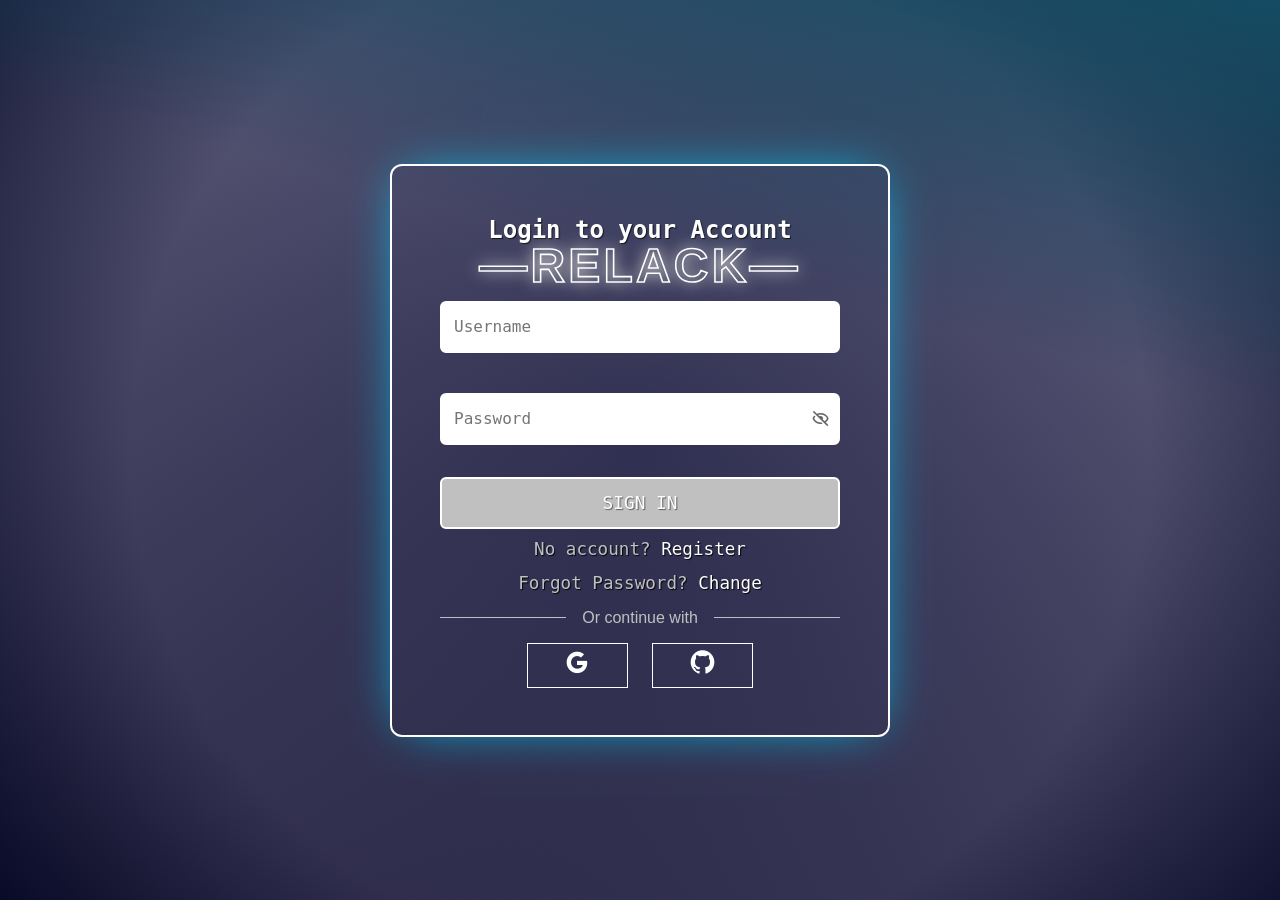
<file: Log/form.html>
<!-- File form.html -->
<!DOCTYPE html>
<html lang="vi">
<head>
    <meta charset="UTF-8">
    <meta name="viewport" content="width=device-width, initial-scale=1.0">
    <title>Login - RELACK</title>
    <link rel="stylesheet" href="form.css">
    <link rel="icon" href="../assets/logo.png">
    <link href="https://unpkg.com/boxicons@2.1.4/css/boxicons.min.css" rel="stylesheet">
</head>
<body>
    <div class="background-image"></div>

    <!-- Login Form -->
    <form class="form" id="loginForm">
        <div class="form-title"><span>Login to your Account</span></div>
        <div class="title-2"><span>RELACK</span></div>
        <div class="input-container">
            <input class="input-mail" type="text" id="loginUsername" placeholder="Username" required>
        </div>
        <div class="input-container password-container">
            <input class="input-pwd" type="password" id="loginPassword" placeholder="Password" required>
            <i class="bx bx-hide toggle-password"></i>
        </div>
        <button type="submit" class="submit">
            <span class="sign-text">Sign in</span>
        </button>
        <p class="signup-link">No account? <a href="#" id="showRegister">Register</a></p>
        <p class="signup-link" id="forgot-pass">Forgot Password? <a href="#" id="showForgotPassword">Change</a></p>
        <div class="social-login">
            <div class="divider">Or continue with</div>
            <div class="social-icons">
                <a href="#" class="social-icon google">
                    <i class="bx bxl-google"></i>
                </a>
                <a href="#" class="social-icon github">
                    <i class="bx bxl-github"></i>
                </a>
            </div>
        </div>
    </form>

    <!-- Register Form -->
    <form class="form" id="registerForm" style="display: none;">
        <div class="form-title"><span>Create new Account</span></div>
        <div class="title-2"><span>RELACK</span></div>
        <div class="input-container">
            <input class="input-mail" type="text" id="registerUsername" placeholder="Username" required>
        </div>
        <div class="input-container password-container">
            <input class="input-pwd" type="password" id="registerPassword" placeholder="Password" required>
            <i class="bx bx-hide toggle-password"></i>
        </div>
        <div class="input-container">
            <input class="input-img" type="file" id="avatarUpload" accept="image/jpeg, image/png, image/gif, image/jpg" required>
        </div>
        <button type="submit" class="submit">
            <span class="sign-text">Register</span>
        </button>
        <p class="signup-link">Already have account? <a href="#" id="showLogin">Sign in!</a></p>
    </form>

    <!-- Forgot Password form -->
    <form class="form" id="forgotPasswordForm" style="display: none;">
        <div class="form-title"><span>Reset Your Password</span></div>
        <div class="title-2"><span>RELACK</span></div>
        <div class="input-container">
            <input class="input-mail" type="text" id="forgotUsername" placeholder="Username" required>
        </div>
        <div class="input-container password-container">
            <input class="input-pwd" type="password" id="newPassword" placeholder="New Password" required>
            <i class="bx bx-hide toggle-password"></i>
        </div>
        <button type="submit" class="submit">
            <span class="sign-text">Reset Password</span>
        </button>
        <p class="signup-link">Remember password? <a href="#" id="showLoginFromForgot">Sign in!</a></p>
    </form>
    <script src="form.js"></script>
</body>
</html>
</file>
<file: Log/form.css>
/* Reset CSS */
* {
    margin: 0;
    padding: 0;
    box-sizing: border-box;
}

body {
    font-family: Arial, sans-serif;
    display: flex;
    justify-content: center;
    align-items: center;
    height: 100vh;
    overflow: hidden;
    position: relative;
}

/* Thêm phần background image */
.background-image {
    position: absolute;
    top: 0;
    left: 0;
    width: 100%;
    height: 100%;
    background-image: linear-gradient(14deg, rgba(2,0,36, 0.8) 0%, rgba(24, 24, 65, 0.7) 66%, 
    rgb(20, 76, 99) 100%), radial-gradient(circle, rgba(2,0,36, 0.5) 0%, 
    rgba(32, 15, 53, 0.2) 65%, rgba(14, 29, 28, 0.9) 100%);
    background-size: cover;
    background-position: center;
    z-index: -1; /* Đặt background phía sau form */
}

.form {
    position: relative;
    display: block;
    padding: 3rem;
    max-width: 500px;
    width: 100%;
    background: url("https://i.pinimg.com/originals/f5/f2/74/f5f27448c036af645c27467c789ad759.gif") no-repeat;
    background-position:  -50px 0px;
    background-size: cover;
    border: 2px solid #fff;
    -webkit-box-shadow: rgba(0,212,255) 0px 0px 50px -15px;
    box-shadow: rgba(0,212,255) 0px 0px 50px -15px;
    overflow: hidden;
    z-index: 1;
    border-radius: 12px;
}

/*------input and submit section-------*/

.input-container {
    position: relative;
    margin-bottom: 1.5rem;
}

.input-container input, .form button {
    outline: none;
    border: 2px solid #ffffff;
    margin: 8px 0;
    font-family: monospace;
}

.input-container input {
    background-color: #fff;
    padding: 12px;
    font-size: 1rem;
    line-height: 1.5rem;
    width: 100%;
    box-shadow: 0 1px 2px 0 rgba(0, 0, 0, 0.05);
    border-radius: 6px;
}

.input-mail:focus::placeholder {
    opacity: 0;
    transition: opacity .9s;
}

.input-pwd:focus::placeholder {
    opacity: 0;
    transition: opacity .9s;
}

.password-container {
    position: relative;
}

/* Thêm phần CSS cho input hình ảnh */
.input-container .input-img {
    background-color: #fff;
    padding: 12px;
    font-size: 1rem;
    line-height: 1.5rem;
    width: 100%;
    box-shadow: 0 1px 2px 0 rgba(0, 0, 0, 0.05);
    border-radius: 6px;
    border: 2px solid #ffffff;
    margin: 8px 0;
    font-family: monospace;
    color: #666;
    cursor: pointer;
    transition: all 0.2s ease-out;
}

.input-container .input-img:hover {
    border-color: #c0c0c0;
    box-shadow: 0 1px 2px 0 rgba(0, 0, 0, 0.1);
}

.input-container .input-img:focus {
    outline: none;
    border-color: #c0c0c0;
    box-shadow: 0 0 5px rgba(192, 192, 192, 0.5);
}

/* Tùy chỉnh phần text hiển thị trong input file */
.input-container .input-img::file-selector-button {
    background-color: #c0c0c0;
    color: #ffffff;
    padding: 8px 12px;
    border: none;
    border-radius: 4px;
    cursor: pointer;
    font-family: monospace;
    font-size: 0.9rem;
    transition: background-color 0.2s ease-out all;
}

.input-container .input-img::file-selector-button:hover {
    background-color: #a0a0a0;
}

.toggle-password {
    position: absolute;
    right: 10px;
    top: 50%;
    transform: translateY(-50%);
    cursor: pointer;
    color: #666;
    font-size: 1.2rem;
}

.toggle-password:hover {
    color: #333;
}

.submit {
    position: relative;
    display: block;
    padding: 12px;
    background-color: #c0c0c0;
    color: #ffffff;
    text-shadow: 1px 1px 1px rgba(0, 0, 0, 0.5);
    font-size: 1.11rem;
    line-height: 1.5rem;
    font-weight: 500;
    width: 100%;
    text-transform: uppercase;
    overflow: hidden;
    border-radius: 6px;
    cursor: pointer;
    transition: all 0.2s ease-out;
}

.submit:hover {
    border-radius: 6px;
    box-shadow: 4px 5px 17px -4px #ffffff;
}

.submit:hover::before {
    -webkit-animation: sh02 0.5s 0s linear;
    -moz-animation: sh02 0.5s 0s linear;
    animation: sh02 .5s 0s linear;
}

.submit::before {
    content: '';
    display: block;
    width: 0px;
    height: 85%;
    position: absolute;
    top: 50%;
    left: 0%;
    opacity: 0;
    background: #fff;
    box-shadow: 0 0 50px 30px #fff;
    -webkit-transform: skewX(-20deg);
    -moz-transform: skewX(-20deg);
    -ms-transform: skewX(-20deg);
    -o-transform: skewX(-20deg);
    transform: skewX(-20deg);
}

@keyframes sh02 {
    from {
        opacity: 0;
        left: 0%;
    }

    50% {
        opacity: 1;
    }

    to {
        opacity: 0;
        left: 100%;
    }
}

/*--------signup section---------*/

.signup-link {
    color: #c0c0c0;
    text-shadow: 1px 1px 1px rgba(0, 0, 0, 0.9);
    font-size: 1.1rem;
    line-height: 1.5rem;
    text-align: center;
    font-family: monospace;
}

.signup-link a {
    color: #fff;
    text-decoration: none;
}

#forgot-pass {
    margin: 10px 0px -10px;
}

.signup-link a:hover {
    text-decoration: underline;
}

/* Social Login Styles */
.social-login {
    margin: 1.5rem 0;
    text-align: center;
}

.divider {
    font-size: 1em;
    font-weight: 540;
    color: #c0c0c0;
    margin: 1rem 0;
    display: flex;
    align-items: center;
    gap: 1rem;
}

.divider::before,
.divider::after {
    content: '';
    flex: 1;
    border-bottom: 1px solid #c0c0c0;
}

.social-icons {
    display: flex;
    justify-content: center;
    gap: 1.5rem;
    margin-top: 1rem;
}

.social-icons .social-icon {
    font-size: 1.8rem;
    color: #fff;
    transition: all 0.3s ease-in-out;
    text-decoration: none;
    background: transparent;
    border: 1.9px solid #fff;
    padding: 5px 35px;
    margin: 0px 0px -25px;
}

.social-icons .social-icon:hover {
    transform: translateY(-2.3px);
}

.social-icon.google:hover {
    background-color: #fff;
    color: #333;
}

.social-icon.github:hover {
    color: #333;
    background-color: #fff;
}

.form-title {
    font-size: 1.5rem;
    line-height: 2rem;
    font-family: monospace;
    font-weight: 600;
    text-align: center;
    color: #fff;
    text-shadow: 1px 1px 1px rgba(0, 0, 0, 0.7);
    animation-duration: 1.5s;
    overflow: hidden;
    transition: .12s;
}

.form-title span {
    animation: flickering 2s linear infinite both;
}

.title-2 {
    display: block;
    margin-top: -0.5rem;
    font-size: 3rem;
    font-weight: 800;
    font-family: Arial, Helvetica, sans-serif;
    text-align: center;
    -webkit-text-stroke: #fff 0.1rem;
    letter-spacing: 0.2rem;
    color: transparent;
    position: relative;
    text-shadow: 0px 0px 16px #CECECE;
}

.title-2 span::before,
.title-2 span::after {
    content: '—';
}

@keyframes flickering {
    0%,
    100% {
        opacity: 1;
    }

    41.99% {
        opacity: 1;
    }

    42% {
        opacity: 0;
    }

    43% {
        opacity: 0;
    }

    43.01% {
        opacity: 1;
    }

    47.99% {
        opacity: 1;
    }

    48% {
        opacity: 0;
    }

    49% {
        opacity: 0;
    }

    49.01% {
        opacity: 1;
    }
}

/* Media Queries for Responsive Design */
@media (max-width: 768px) {
    .form {
        padding: 2rem;
        max-width: 400px;
    }

    .form-title {
        font-size: 1.25rem;
    }

    .title-2 {
        font-size: 2.5rem;
    }
}

@media (max-width: 480px) {
    .form {
        padding: 1.5rem;
        max-width: 350px;
    }

    .form-title {
        font-size: 1rem;
    }

    .title-2 {
        font-size: 2rem;
    }
}
</file>
